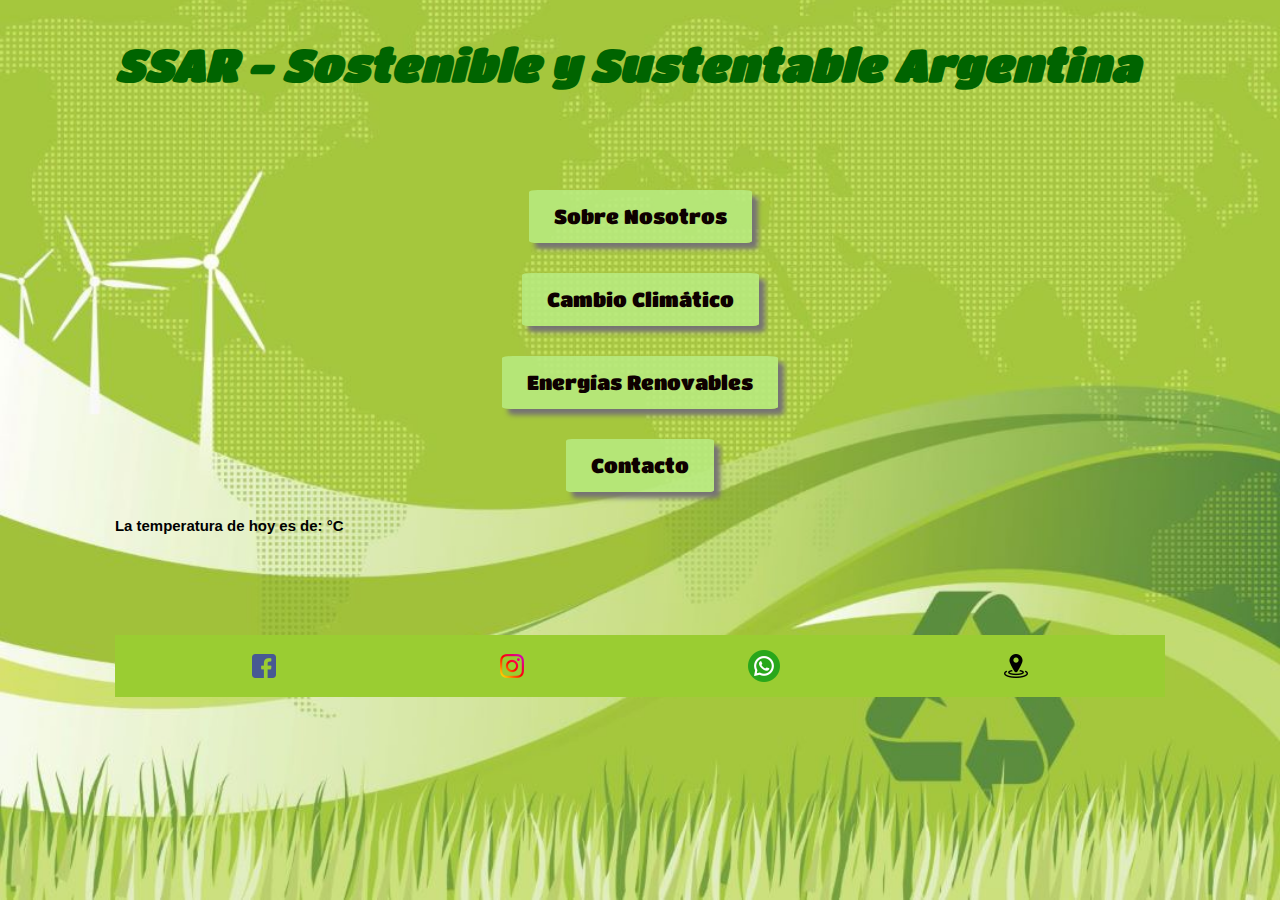
<file: index.html>
<!DOCTYPE html>
<html lang="en">

<head>
    <meta charset="UTF-8">
    <meta http-equiv="X-UA-Compatible" content="IE=edge">
    <meta name="viewport" content="width=device-width, initial-scale=1.0">
    <link rel="stylesheet" href="../CSS/Style/index.css">

    <meta name="Ecología">
    <link rel="icon" href="img/favicon.ico">
    <link rel="stylesheet" href="../CSS/Style/index.css">
    <link rel="stylesheet" href="https://cdnjs.cloudflare.com/ajax/libs/animate.css/4.1.1/animate.min.css" />
    <title>Sostenible y Sustentable Argentina</title>



    <link rel="preconnect" href="https://fonts.googleapis.com">
    <link rel="preconnect" href="https://fonts.gstatic.com" crossorigin>
    <link href="https://fonts.googleapis.com/css2?family=Alkatra&family=Monoton&family=Titan+One&display=swap"
        rel="stylesheet">



<body>
    <div class="contenedor">

        <header>
            <h1 class="animate__animated animate__pulse">SSAR - Sostenible y Sustentable Argentina</h1>
        </header>

        <main>
            <div class="menu">

                <a class="s_n-btn" href="sobre_nosotros.html">Sobre Nosotros</a></li>
                <a class="c_c-btn" href="cambio_climatico.html">Cambio Climático</a></li>
                <a class="e_r-btn" href="energias_renovables.html">Energías Renovables</a></li>
                <a class="f_c-btn" href="formulario_contacto.html">Contacto</a></li>

            </div>
        </main>

        <div class="tiempo">
            <h5>
                La temperatura de hoy es de: <span id="temp"></span>°C
            </h5>
        </div>

        <footer class="footer">

            <img src="../HTML/img/facebook.png" alt="facebook">
            <img src="../HTML/img/instagram.png" alt="instagram">
            <img src="../HTML/img/whatsapp.png" alt="whatsapp">
            <img src="../HTML/img/ubicacion.png" alt="ubicación">
        </footer>


        
    </div>

    <script src="../HTML/JS/api.js"></script>
</body>

</html>
</file>
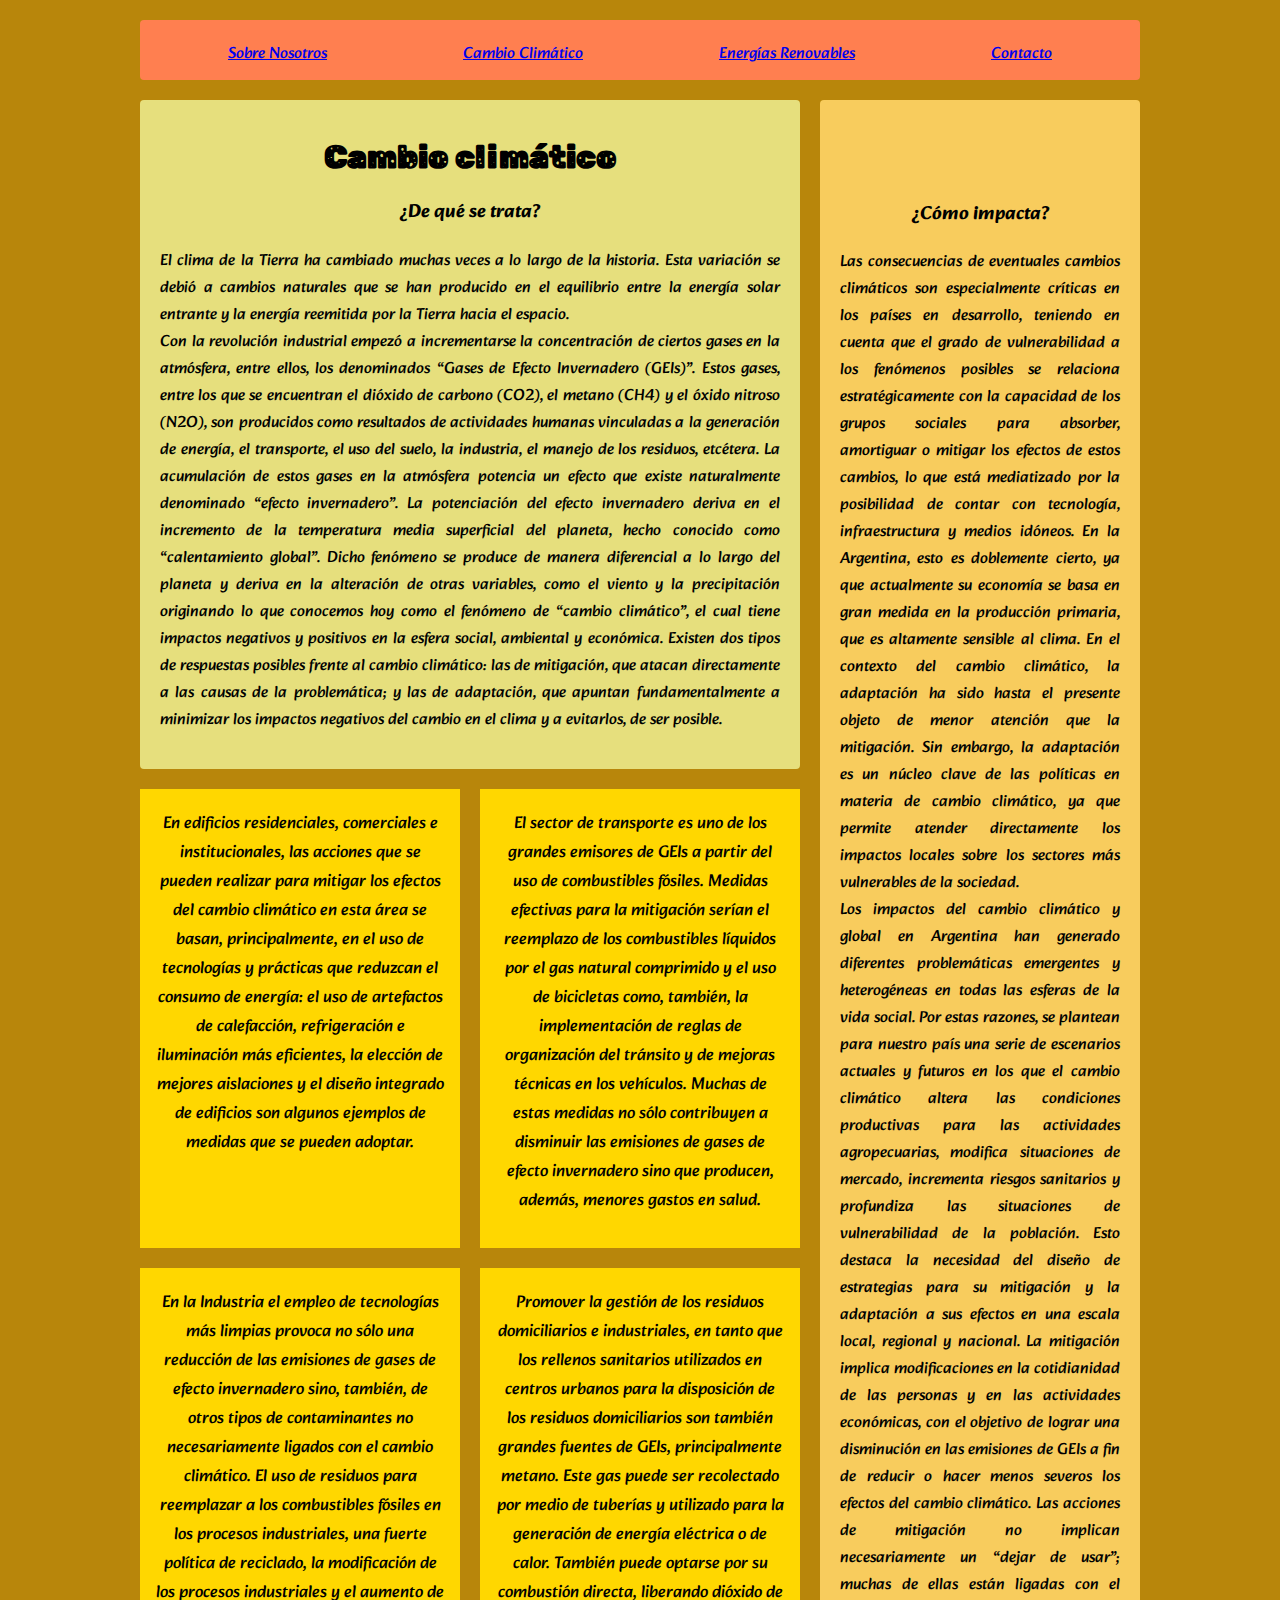
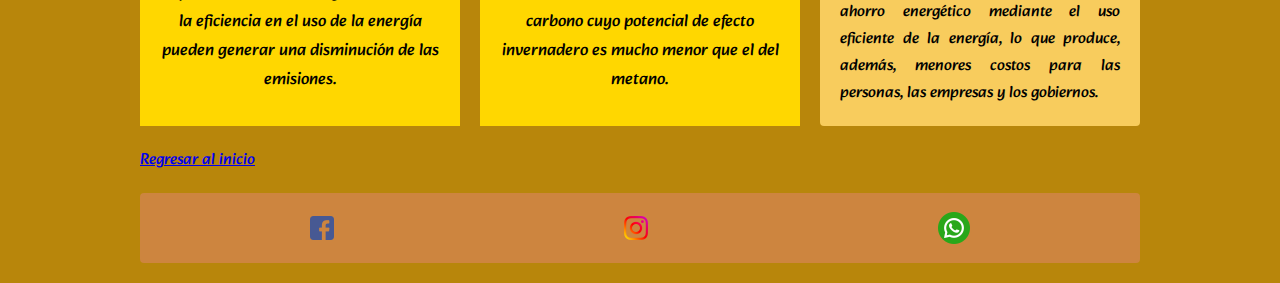
<file: HTML/cambio_climatico.html>
<!DOCTYPE html>
<html lang="en">

<head>
    <meta charset="UTF-8">
    <meta http-equiv="X-UA-Compatible" content="IE=edge">
    <meta name="viewport" content="width=device-width, initial-scale=1.0">

    <link rel="icon" href="img/favicon.ico">

    <link rel="preconnect" href="https://fonts.googleapis.com">
    <link rel="preconnect" href="https://fonts.gstatic.com" crossorigin>
    <link href="https://fonts.googleapis.com/css2?family=Alkatra&display=swap" rel="stylesheet">

    <link rel="preconnect" href="https://fonts.googleapis.com">
    <link rel="preconnect" href="https://fonts.gstatic.com" crossorigin>
    <link
        href="https://fonts.googleapis.com/css2?family=Alkatra&family=Monoton&family=Rubik+Moonrocks&family=Titan+One&display=swap"
        rel="stylesheet">

    <title>cambio climático</title>
    <link rel="stylesheet" href="../CSS/Style/cambio_climatico.css" </head>

<body>
    <div class="contenedor">

        <header class="header">
            <nav class="nav">
                <a class="a" href="sobre_nosotros.html">Sobre Nosotros</a></li>
                <a class="b" href="cambio_climatico.html">Cambio Climático</a></li>
                <a class="c" href="energias_renovables.html">Energías Renovables</a></li>
                <a class="d" href="formulario_contacto.html">Contacto</a></li>

            </nav>


        </header>

        <main class="contenido">

            <div>
                <h1>Cambio climático</h1>

                <h3>¿De qué se trata?</h3>
                El clima de la Tierra ha cambiado muchas veces a lo largo de la historia. Esta variación se debió a
                cambios
                naturales que se han producido en el equilibrio entre la energía solar entrante y la energía reemitida
                por
                la
                Tierra hacia el espacio. <br>
                Con la revolución industrial empezó a incrementarse la concentración de ciertos gases en la atmósfera,
                entre
                ellos, los denominados “Gases de Efecto Invernadero (GEIs)”. Estos gases, entre los que se encuentran el
                dióxido
                de carbono (CO2), el metano (CH4) y el óxido nitroso (N2O), son producidos como resultados de
                actividades
                humanas vinculadas a la generación de energía, el transporte, el uso del suelo, la industria, el manejo
                de
                los
                residuos, etcétera. La acumulación de estos gases en la atmósfera potencia un efecto que existe
                naturalmente
                denominado “efecto invernadero”. La potenciación del efecto invernadero deriva en el incremento de la
                temperatura
                media superficial del planeta, hecho conocido como “calentamiento global”. Dicho fenómeno se produce de
                manera
                diferencial a lo largo del planeta y deriva en la alteración de otras variables, como el viento y la
                precipitación originando lo que conocemos hoy como el fenómeno de “cambio climático”, el cual tiene
                impactos
                negativos y positivos en la esfera social, ambiental y económica. Existen dos tipos de respuestas
                posibles
                frente al cambio climático: las de mitigación, que atacan directamente a las causas de la problemática;
                y
                las de
                adaptación, que apuntan fundamentalmente a minimizar los impactos negativos del cambio en el clima y a
                evitarlos, de ser posible.

            </div>

        </main>


        <aside class="sidebar">
            <h3>¿Cómo impacta?</h3>
            Las consecuencias de eventuales cambios climáticos son especialmente críticas en los países en
            desarrollo,
            teniendo en cuenta que el grado de vulnerabilidad a los fenómenos posibles se relaciona estratégicamente
            con
            la
            capacidad de los grupos sociales para absorber, amortiguar o mitigar los efectos de estos cambios, lo
            que
            está
            mediatizado por la posibilidad de contar con tecnología, infraestructura y medios idóneos. En la
            Argentina,
            esto
            es doblemente cierto, ya que actualmente su economía se basa en gran medida en la producción primaria,
            que
            es
            altamente sensible al clima. En el contexto del cambio climático, la adaptación ha sido hasta el
            presente
            objeto
            de menor atención que la mitigación. Sin embargo, la adaptación es un núcleo clave de las políticas en
            materia
            de cambio climático, ya que permite atender directamente los impactos locales sobre los sectores más
            vulnerables
            de la sociedad. <br>
            Los impactos del cambio climático y global en Argentina han generado diferentes problemáticas emergentes
            y
            heterogéneas en todas las esferas de la vida social. Por estas razones, se plantean para nuestro país
            una
            serie
            de escenarios actuales y futuros en los que el cambio climático altera las condiciones productivas para
            las
            actividades agropecuarias, modifica situaciones de mercado, incrementa riesgos sanitarios y profundiza
            las
            situaciones de vulnerabilidad de la población. Esto destaca la necesidad del diseño de estrategias para
            su
            mitigación y la adaptación a sus efectos en una escala local, regional y nacional. La mitigación implica
            modificaciones en la cotidianidad de las personas y en las actividades económicas, con el objetivo de
            lograr
            una
            disminución en las emisiones de GEIs a fin de reducir o hacer menos severos los efectos del cambio
            climático.
            Las acciones de mitigación no implican necesariamente un “dejar de usar”; muchas de ellas están ligadas
            con
            el
            ahorro energético mediante el uso eficiente de la energía, lo que produce, además, menores costos para
            las
            personas, las empresas y los gobiernos.
        </aside>


        <div class="box1">

            En edificios residenciales, comerciales e institucionales, las acciones que se pueden realizar
            para
            mitigar los efectos del cambio climático en esta área se basan, principalmente, en el uso de
            tecnologías
            y prácticas que reduzcan el consumo de energía: el uso de artefactos de calefacción,
            refrigeración e
            iluminación más eficientes, la elección de mejores aislaciones y el diseño integrado de
            edificios
            son
            algunos ejemplos de medidas que se pueden adoptar.
        </div>

        <div class="box2">

            El sector de transporte es uno de los grandes emisores de GEIs a partir del uso de combustibles
            fósiles.
            Medidas efectivas para la mitigación serían el reemplazo de los combustibles líquidos por el gas
            natural
            comprimido y el uso de bicicletas como, también, la implementación de reglas de organización del
            tránsito y de mejoras técnicas en los vehículos. Muchas de estas medidas no sólo contribuyen a
            disminuir
            las emisiones de gases de efecto invernadero sino que producen, además, menores gastos en salud.

        </div>

        <div class="box3">
            En la Industria el empleo de tecnologías más limpias provoca no sólo una reducción de las
            emisiones
            de
            gases de efecto invernadero sino, también, de otros tipos de contaminantes no necesariamente
            ligados
            con
            el cambio climático. El uso de residuos para reemplazar a los combustibles fósiles en los
            procesos
            industriales, una fuerte política de reciclado, la modificación de los procesos industriales y
            el
            aumento de la eficiencia en el uso de la energía pueden generar una disminución de las
            emisiones.
        </div>

        <div class="box4">

            Promover la gestión de los residuos domiciliarios e industriales, en tanto que los rellenos
            sanitarios
            utilizados en centros urbanos para la disposición de los residuos domiciliarios son también
            grandes
            fuentes de GEIs, principalmente metano. Este gas puede ser recolectado por medio de tuberías y
            utilizado
            para la generación de energía eléctrica o de calor. También puede optarse por su combustión
            directa,
            liberando dióxido de carbono cuyo potencial de efecto invernadero es mucho menor que el del
            metano.

        </div>
        
            <a href="index.html">Regresar al inicio</a>
        

        <footer class="footer">

            <img src="../HTML/img/facebook.png" alt="facebook">
            <img src="../HTML/img/instagram.png" alt="instagram">
            <img src="../HTML/img/whatsapp.png" alt="whatsapp">

        </footer>
    </div>

</body>


</html>
</file>
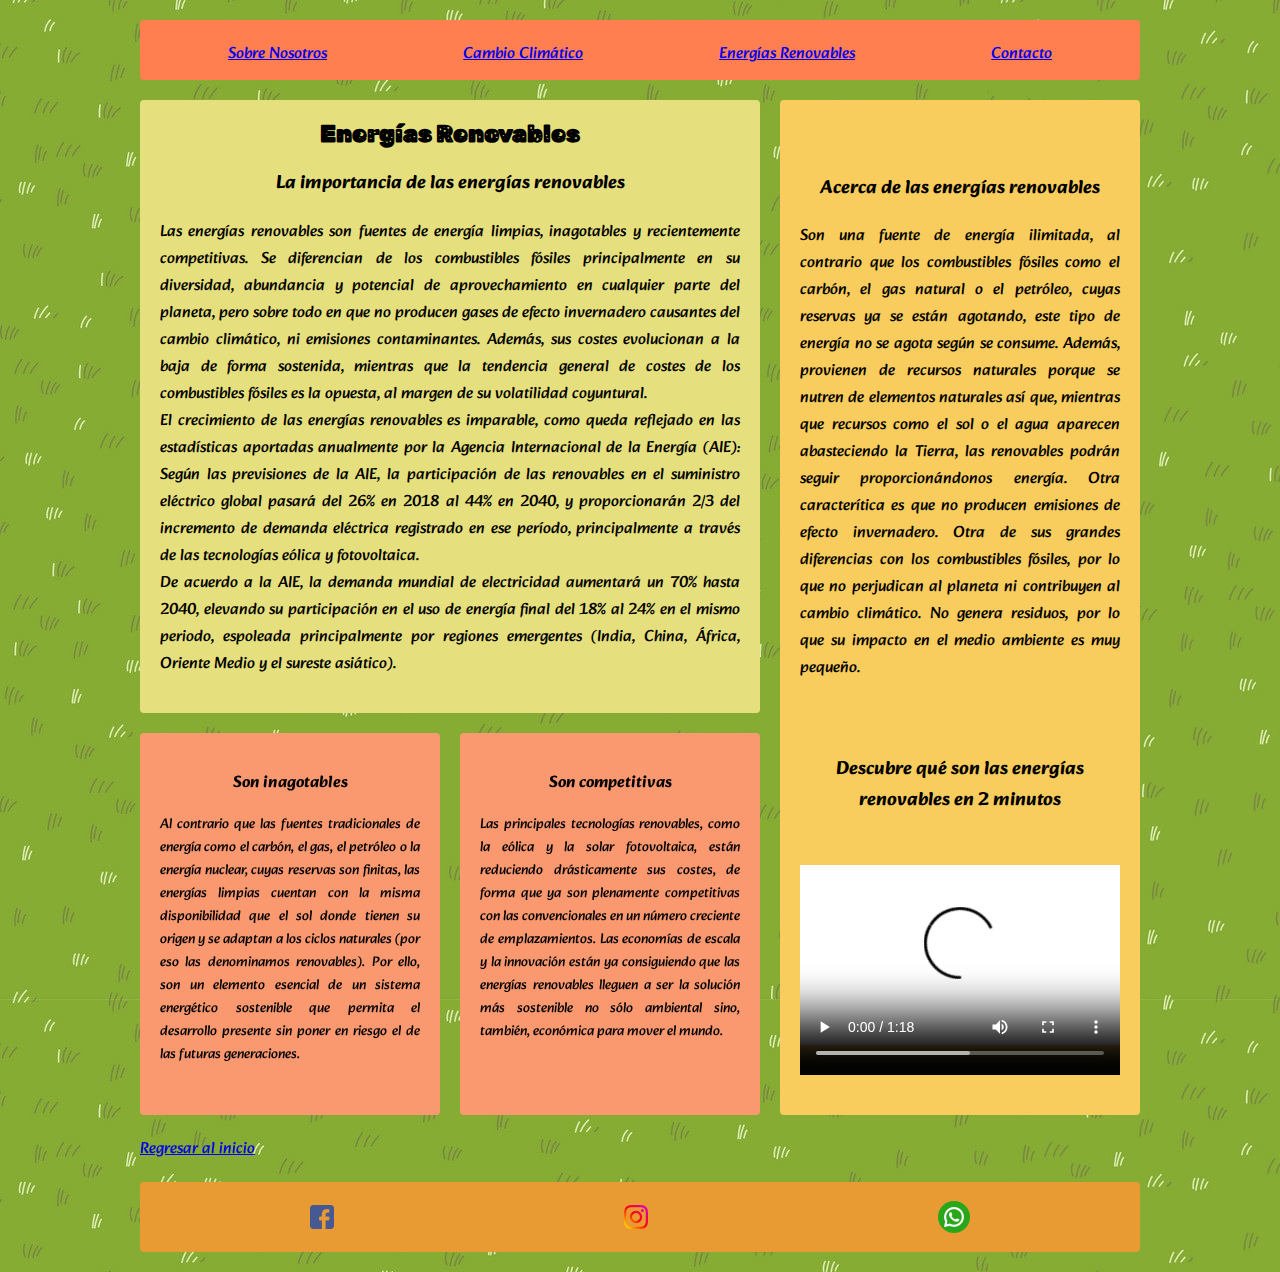
<file: HTML/energias_renovables.html>
<!DOCTYPE html>
<html lang="en">

<head>
    <meta charset="UTF-8">
    <meta http-equiv="X-UA-Compatible" content="IE=edge">
    <meta name="viewport" content="width=device-width, initial-scale=1.0">

    <link rel="icon" href="img/favicon.ico">

    <link rel="preconnect" href="https://fonts.googleapis.com">
    <link rel="preconnect" href="https://fonts.gstatic.com" crossorigin>
    <link href="https://fonts.googleapis.com/css2?family=Alkatra&display=swap" rel="stylesheet">

    <link rel="preconnect" href="https://fonts.googleapis.com">
    <link rel="preconnect" href="https://fonts.gstatic.com" crossorigin>
    <link
        href="https://fonts.googleapis.com/css2?family=Alkatra&family=Monoton&family=Rubik+Moonrocks&family=Titan+One&display=swap"
        rel="stylesheet">


    <title>energías renovables</title>
    <link rel="stylesheet" href="../CSS/Style/energias_renovables.css">

</head>

<body>
    <div class="contenedor">

        <header class="header">

            <nav class="nav">
                <a class="a" href="sobre_nosotros.html">Sobre Nosotros</a></li>
                <a class="b" href="cambio_climatico.html">Cambio Climático</a></li>
                <a class="c" href="energias_renovables.html">Energías Renovables</a></li>
                <a class="d" href="formulario_contacto.html">Contacto</a></li>

            </nav>
                        
        </header>


        <main class="contenido">

            <div>
                <h2>Energías Renovables</h2>
                <h3>La importancia de las energías renovables</h3>

                <p>Las energías renovables son fuentes de energía limpias, inagotables y
                    recientemente competitivas. Se diferencian de los combustibles fósiles principalmente en su
                    diversidad,
                    abundancia y potencial de aprovechamiento en
                    cualquier parte del planeta, pero sobre todo en que no producen gases de efecto invernadero
                    causantes
                    del
                    cambio climático, ni emisiones contaminantes. Además, sus costes evolucionan a la baja de forma
                    sostenida,
                    mientras que la tendencia general de costes de los combustibles fósiles es la opuesta, al margen de
                    su
                    volatilidad coyuntural. <br>
                    El crecimiento de las energías renovables es imparable, como queda reflejado en las estadísticas
                    aportadas
                    anualmente por la Agencia Internacional de la Energía (AIE): Según las previsiones de la AIE, la
                    participación
                    de las renovables en el suministro eléctrico global pasará del 26% en 2018 al 44% en 2040, y
                    proporcionarán
                    2/3
                    del incremento de demanda eléctrica registrado en ese período, principalmente a través de las
                    tecnologías
                    eólica
                    y fotovoltaica. <br>
                    De acuerdo a la AIE, la demanda mundial de electricidad aumentará un 70% hasta 2040, elevando su
                    participación
                    en el uso de energía final del 18% al 24% en el mismo periodo, espoleada principalmente por regiones
                    emergentes
                    (India, China, África, Oriente Medio y el sureste asiático).
                </p>


        </main>

        <aside class="sidebar">

            <h3>Acerca de las energías renovables</h3>

            Son una fuente de energía ilimitada, al contrario que los combustibles fósiles como el carbón, el
            gas natural o el petróleo, cuyas reservas ya se están agotando, este tipo de energía no se agota según se
            consume.
            Además, provienen de recursos naturales porque se nutren de elementos naturales así que, mientras que
            recursos como el sol o el agua aparecen abasteciendo la Tierra, las renovables podrán seguir
            proporcionándonos energía.

            Otra caracterítica es que no producen emisiones de efecto invernadero. Otra de sus grandes diferencias con
            los
            combustibles fósiles, por lo que no perjudican al planeta ni contribuyen al cambio climático.
            No genera residuos, por lo que su impacto en el medio ambiente es muy pequeño.

            <br><br><br>

            <h3>Descubre qué son las energías renovables en 2 minutos</h3>
            <video width="320" height="240" controls>

                <source src="../HTML/video/ER.mp4" type="video/mp4">
                Tu navegador no permite visualizar el video
            </video>


        </aside>


        <div class="bloque1">

            <h3> Son inagotables</h3>
            Al contrario que las fuentes tradicionales de energía como el carbón, el gas, el petróleo o la
            energía
            nuclear, cuyas reservas son finitas, las energías limpias cuentan con la misma disponibilidad que el
            sol
            donde tienen su origen y se adaptan a los ciclos naturales (por eso las denominamos renovables). Por
            ello,
            son un elemento esencial de un sistema energético sostenible que permita el desarrollo presente sin
            poner en
            riesgo el de las futuras generaciones.

        </div>

        <div class="bloque2">

            <h3>Son competitivas</h3>
            Las principales tecnologías renovables, como la eólica y la solar fotovoltaica, están reduciendo
            drásticamente sus costes, de forma que ya son plenamente competitivas con las convencionales en un
            número
            creciente de emplazamientos. Las economías de escala y la innovación están ya consiguiendo que las
            energías
            renovables lleguen a ser la solución más sostenible no sólo ambiental sino, también, económica para
            mover el mundo.

        </div>

        <a class="regresar" href="index.html">Regresar al inicio</a>

        <footer class="footer">

            <img src="../HTML/img/facebook.png" alt="facebook">
            <img src="../HTML/img/instagram.png" alt="instagram">
            <img src="../HTML/img/whatsapp.png" alt="whatsapp">
           


        </footer>

    </div>

</body>

</html>
</file>
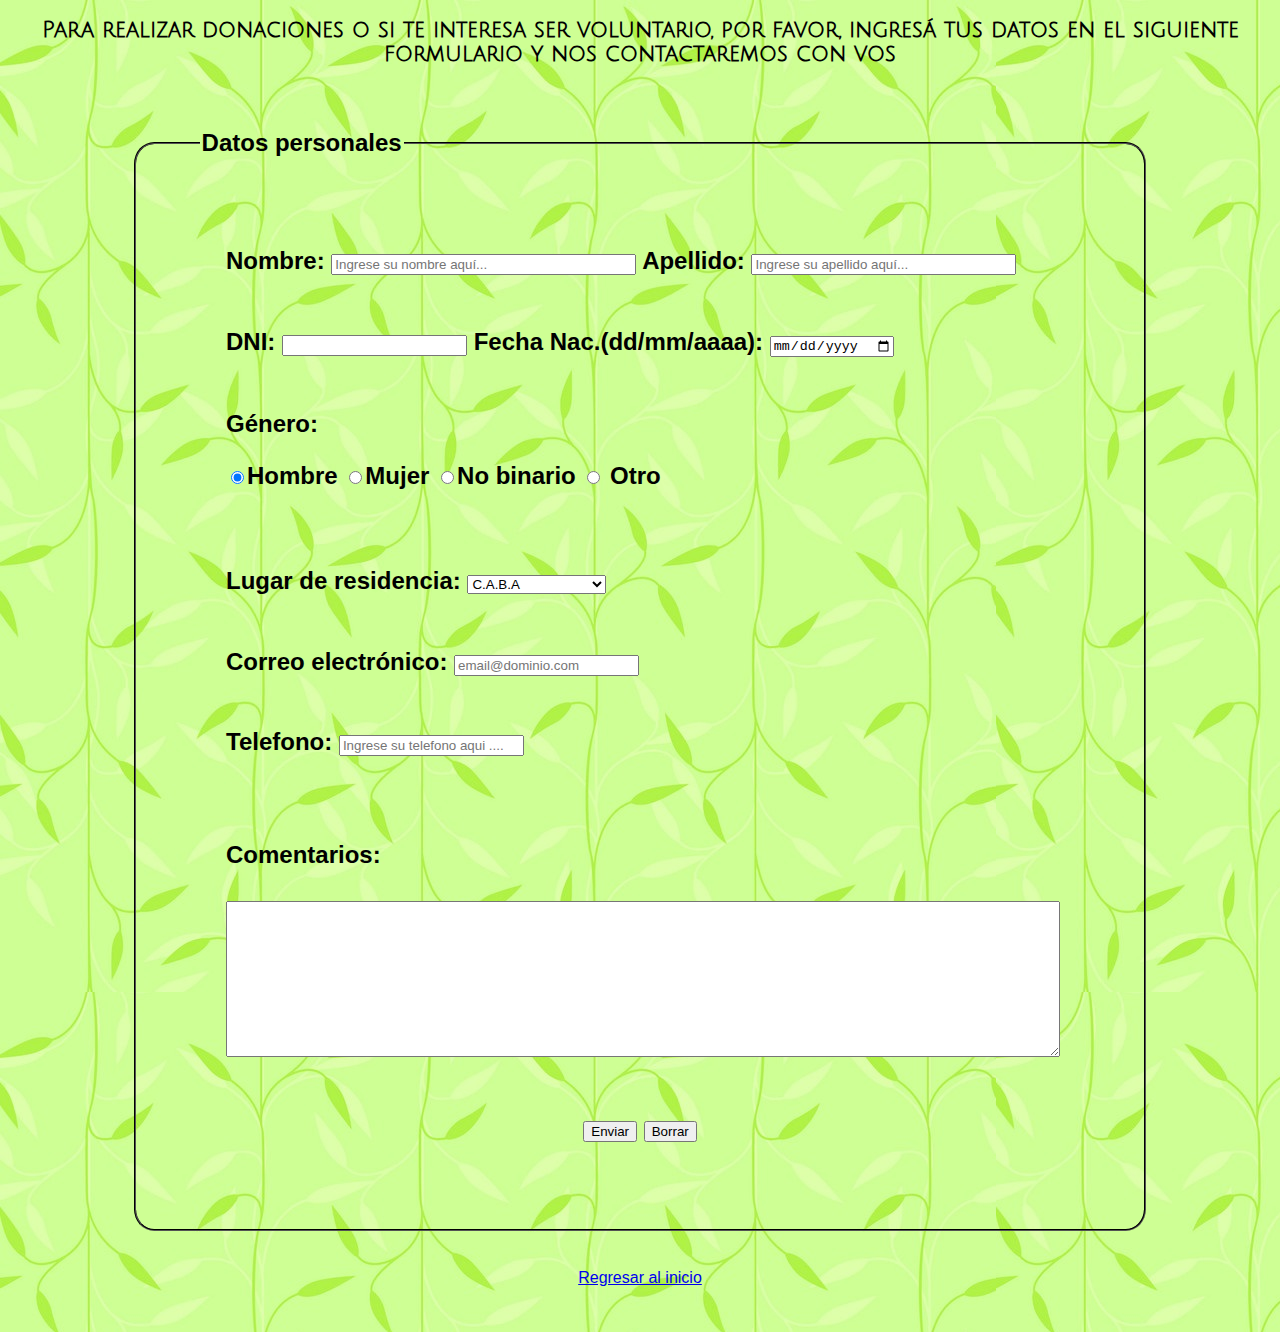
<file: HTML/formulario_contacto.html>
<!DOCTYPE html>
<html lang="en">

<head>
    <meta charset="UTF-8">
    <meta http-equiv="X-UA-Compatible" content="IE=edge">
    <meta name="viewport" content="width=device-width, initial-scale=1.0">

    <meta name="Ecología">

    <link rel="icon" href="img/favicon.ico">


    <link rel="preconnect" href="https://fonts.googleapis.com">
    <link rel="preconnect" href="https://fonts.gstatic.com" crossorigin>
    <link href="https://fonts.googleapis.com/css2?family=Julius+Sans+One&display=swap" rel="stylesheet">
    <link rel="stylesheet" href="../CSS/Style/formulario_contacto.css">
    <link rel="icon" href="../HTML/img/favicon.ico">
    <title>Contacto</title>

</head>

<body>

    <header>

        <h2>Para realizar donaciones o si te interesa ser voluntario, por favor, ingresá tus datos en el siguiente
            formulario y nos contactaremos con vos</h2>

    </header>

    <form action="https://formspree.io/f/xjvdzoza" method="post" target="_blank">

        <fieldset>
            <legend>Datos personales</legend>
            <div class="cajita">
                <label for="nombre">Nombre:</label>
                <input size="35" type="text" name:"nombre" placeholder="Ingrese su nombre aquí..." required>
                <label for="apellido">Apellido:</label>
                <input size="30" type="text" name:"apellido" placeholder="Ingrese su apellido aquí..." required>
            </div>

            <div class="cajita">
                <label for="dni">DNI:</label>
                <input type="number" name:"dni" required>
                <label for="fecha_nacimiento">Fecha Nac.(dd/mm/aaaa):</label>
                <input type="date" name="fecha_nacimiento">
            </div>

            <div class="cajita"> Género:
                <p>
                    <input type="radio" name="gender" value="hombre" checked>Hombre
                    <input type="radio" name="gender" value="Mujer">Mujer
                    <input type="radio" name="gender" value="No binario">No binario
                    <input type="radio" name="gender" value="Otro"> Otro
                </p>
            </div>

            <div class="cajita">
                <label for"lugar_residencia">Lugar de residencia:</label>
                <select id="lugar_residencia" name="lugar_residencia">
                    <option>C.A.B.A</option>
                    <option>Buenos Aires</option>
                    <option>Catamatca</option>
                    <option>Chaco</option>
                    <option>Chubut</option>
                    <option>Córdoba</option>
                    <option>Corrientes</option>
                    <option>Entre Ríos</option>
                    <option>Formosa</option>
                    <option>Jujuy</option>
                    <option>La Pampa</option>
                    <option>La Rioja</option>
                    <option>Mendoza</option>
                    <option>Misiones</option>
                    <option>Neuquén</option>
                    <option>Río Negro</option>
                    <option>Salta</option>
                    <option>San Juan</option>
                    <option>San Luis</option>
                    <option>Santa Cruz</option>
                    <option>Santa Fe</option>
                    <option>Santiago del Estero</option>
                    <option>Tierra del Fuego</option>
                    <option>Tucumán</option>
                    <option>Exterior del país</option>

                </select>
            </div>

            <div class="cajita">
                <label for="email">Correo electrónico:</label>
                <input type="email" name:"email" placeholder="email@dominio.com" required>
            </div>

            <div class="cajita">
                <label for="telefono">Telefono: </label><input type="tel" name="telefono"
                    placeholder="Ingrese su telefono aqui ....">
            </div>

            <div class="cajita">
                <h4>Comentarios:</h4>
                <label for="comentarios"></label>
                <textarea class="box" name="comentarios" rows="10" cols="70"></textarea>
            </div>

            <div class="cajita1">
                <p>
                    <input type="submit" value="Enviar">
                    <input type="reset" value="Borrar">
                </p>
            </div>

        </fieldset>

    </form>
    <section class="regresar"> <a href="index.html">Regresar al inicio</a></section>
    <script src="../HTML/JS/validacionconJS.js"></script>
</body>

</html>
</file>
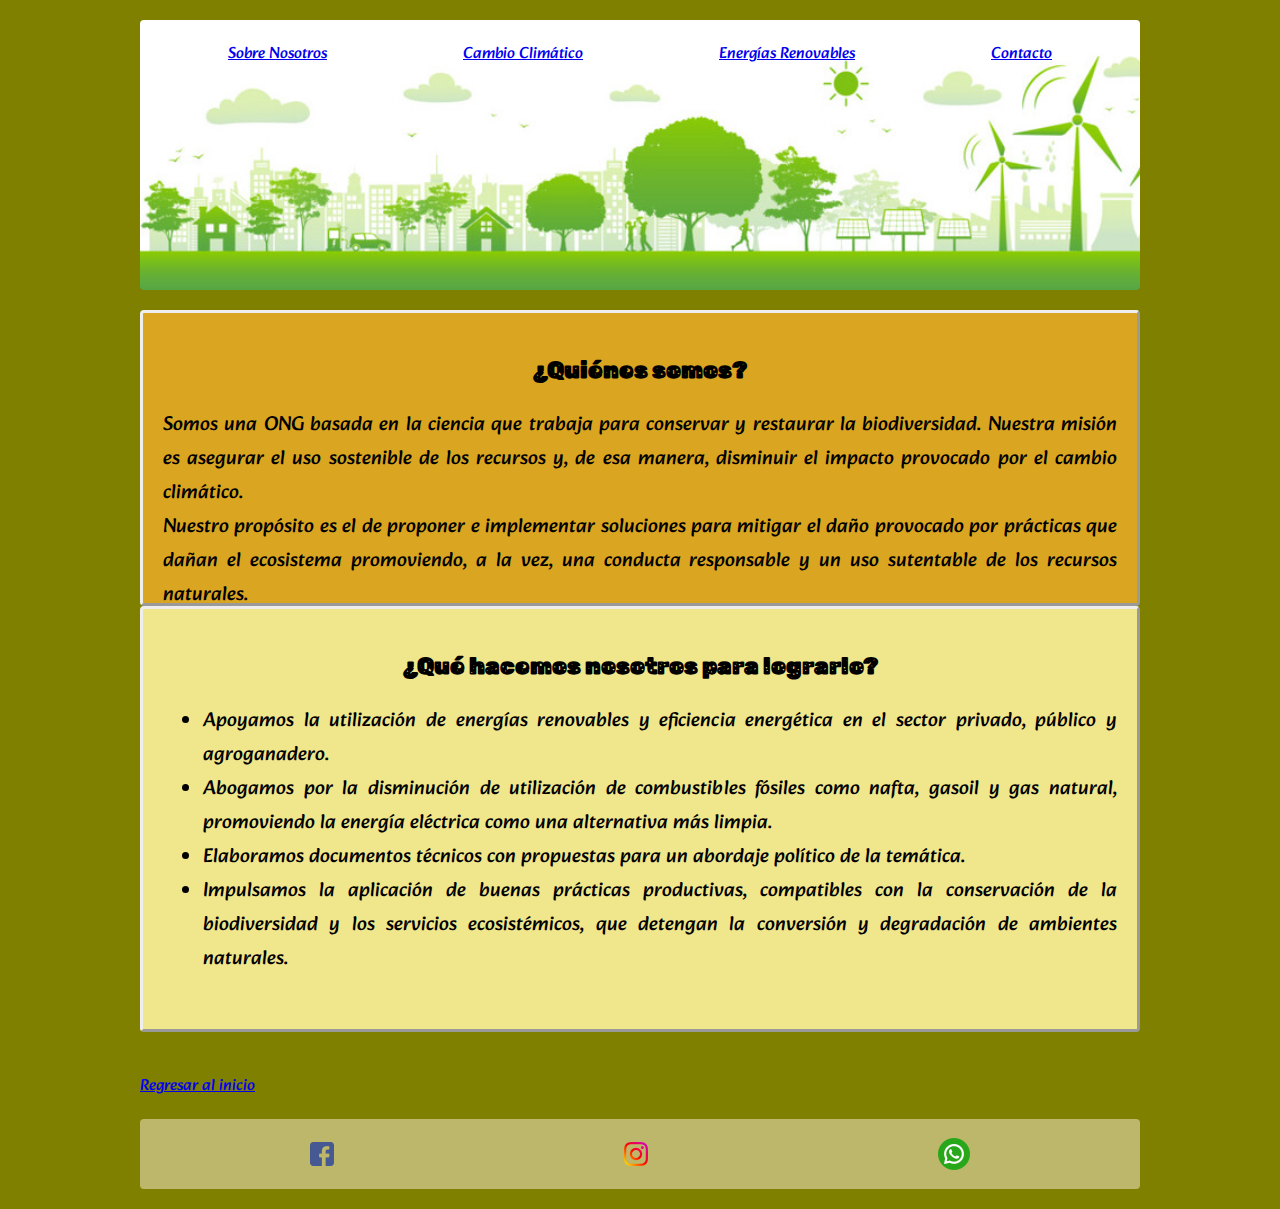
<file: HTML/sobre_nosotros.html>
<!DOCTYPE html>
<html lang="en">

<head>
    <meta charset="UTF-8">
    <meta http-equiv="X-UA-Compatible" content="IE=edge">
    <meta name="viewport" content="width=device-width, initial-scale=1.0">


    <link rel="icon" href="img/favicon.ico">
    
    <link rel="preconnect" href="https://fonts.googleapis.com">
    <link rel="preconnect" href="https://fonts.gstatic.com" crossorigin>
    <link href="https://fonts.googleapis.com/css2?family=Alkatra&display=swap" rel="stylesheet">

    <link rel="preconnect" href="https://fonts.googleapis.com">
    <link rel="preconnect" href="https://fonts.gstatic.com" crossorigin>
    <link
        href="https://fonts.googleapis.com/css2?family=Alkatra&family=Monoton&family=Rubik+Moonrocks&family=Titan+One&display=swap"
        rel="stylesheet">


    <title>sobre nosotros</title>
    <link rel="stylesheet" href="../CSS/Style/sobre_nosotros.css" </head>

<body>

    <div class="contenedor">

        <header class="header">
           
                <nav class="nav">
                    <a class="a" href="sobre_nosotros.html">Sobre Nosotros</a></li>
                    <a class="b" href="cambio_climatico.html">Cambio Climático</a></li>
                    <a class="c" href="energias_renovables.html">Energías Renovables</a></li>
                    <a class="d" href="formulario_contacto.html">Contacto</a></li>
    
                </nav>
    
                
        </header>

        <main class="main">
            <div class="bloque1">

                <h3>¿Quiénes somos?</h3>
                <p>
                    Somos una ONG basada en la ciencia que trabaja para conservar y restaurar la
                    biodiversidad.
                    Nuestra misión es asegurar el uso sostenible de los recursos y, de esa manera, disminuir el impacto
                    provocado
                    por el cambio climático. <br>
                    Nuestro propósito es el de proponer e implementar soluciones para mitigar el daño provocado por
                    prácticas
                    que
                    dañan el ecosistema promoviendo, a la vez, una conducta responsable y un uso sutentable de los
                    recursos
                    naturales.
                </p>

            </div>


            <div class="bloque2">
                <h3>¿Qué hacemos nosotros para lograrlo?</h3>

                <ul>
                    <li>Apoyamos la utilización de energías renovables y eficiencia energética en el sector privado,
                        público y agroganadero.</li>

                    <li>Abogamos por la disminución de utilización de combustibles fósiles como nafta, gasoil y gas
                        natural,
                        promoviendo la energía eléctrica como una alternativa más limpia.</li>

                    <li>Elaboramos documentos técnicos con propuestas para un abordaje político de la temática.</li>

                    <li>Impulsamos la aplicación de buenas prácticas productivas, compatibles con la conservación de la
                        biodiversidad y los servicios ecosistémicos, que detengan la conversión y degradación de
                        ambientes
                        naturales.</li>

                </ul>
                
                 
            </div>



            <a href="index.html">Regresar al inicio</a>
        </main>

        <footer class="footer">

            <img src="../HTML/img/facebook.png" alt="facebook">
            <img src="../HTML/img/instagram.png" alt="instagram">
            <img src="../HTML/img/whatsapp.png" alt="whatsapp">
           

        </footer>


    </div>


</body>

</html>
</file>
<file: CSS/Style/index.css>
h1 {
    color: darkgreen;
    font-style: oblique;
    text-shadow: black;
    font-size: 45px;
}

body {
    display: flex;
    justify-content: center;
    background-image: url(../../HTML/img/eco\ mapa.jpg);
    background-attachment: fixed;
    background-repeat: no-repeat;
    background-position: bottom;
    background-size: cover;
    font-size: 20px;
    font-family: 'Titan One', cursive;

}

#temp {

    font-size: 16px;
    align-items: end;
    font-family: 'Franklin Gothic Medium', 'Arial Narrow', Arial, sans-serif;
    font-weight: bold;


}

.contenedor .tiempo {

    font-size: 18px;
    font-family: 'Franklin Gothic Medium', 'Arial Narrow', Arial, sans-serif;
    font-weight: bold;
}

.contenedor .header {
    height: 50px;
    text-align: center;

}

.contenedor .menu {

    display: flex;
    flex-direction: column;
    align-items: center;
    align-content: center;
    margin-top: 100px;
    row-gap: 30px;
    text-align: center;

}


.s_n {
    display: flex;
    justify-content: space-around;
    align-items: center;
    font-family: 'Monoton', cursive;
}

.s_n-btn {
    background-color: #b7ea80dd;
    color: rgb(14, 0, 0);
    padding: 15px 25px;
    text-decoration: none;
    border-radius: 4%;
    border-style: 2px, solid;
    box-shadow: 6px 6px 5px #767373;
}

.c_c {
    display: flex;
    justify-content: space-around;
    align-items: center;
}

.c_c-btn {
    background-color: #b7ea80dd;
    color: rgb(14, 0, 0);
    padding: 15px 25px;
    text-decoration: none;
    border-radius: 4%;
    border-style: 2px, solid;
    box-shadow: 6px 6px 5px #767373;
}

.e_r {
    display: flex;
    justify-content: space-around;
    align-items: center;
}

.e_r-btn {
    background-color: #b7ea80dd;
    color: rgb(14, 0, 0);
    padding: 15px 25px;
    text-decoration: none;
    border-radius: 4%;
    border-style: 2px, solid;
    box-shadow: 6px 6px 5px #767373;
}

.f_c {
    display: flex;
    justify-content: space-around;
    align-items: center;
}

.f_c-btn {
    background-color: #b7ea80dd;
    color: rgb(14, 0, 0);
    padding: 15px 25px;
    text-decoration: none;
    border-radius: 4%;
    border-style: 2px, solid;
    box-shadow: 6px 6px 5px #767373;
}

.contenedor .footer {
    margin-top: 100px;
    background-color: yellowgreen;
    padding: 15px 25px;
    text-decoration: none;
    border-style: 2px, solid;
    display: flex;
    justify-content: space-around;
    align-items: center;
    width: 1000px;

}
</file>
<file: CSS/Style/cambio_climatico.css>
body {
    background-color: darkgoldenrod;
    font-family: 'Alkatra', cursive;
}

h1 {
    text-align: center;
    font-family: 'Rubik Moonrocks', cursive;
}

h2 {
    text-align: center;
}

h3 {
    text-align: center;
}


.contenedor {
    width: 100%;
    max-width: 1000px;
    margin: 20px auto;
    display: grid;
    gap: 20px;
    grid-template-columns: repeat(3, 1fr);
    grid-template-rows: repeat(4, auto);

}

.contenedor .bloque1,
.contenedor .bloque2,
.contenedor .header,
.contenedor .contenido,
.contenedor .sidebar,
.contenedor .footer {

    padding: 20px;
    border-radius: 4px;
}

.contenedor .header {
    background-color: coral;
    height: 20px;
    color: black;
    grid-column-start: 1;
    grid-column-end: 4;
}

.contenedor .nav {
    display: flex;
    justify-content: space-around;
    align-items: center;
    text-align: center;
}

.contenedor .contenido {
    display: grid;
    grid-column: span 2;
    padding-top: 0%;
    text-align: justify;
    background-color: rgb(230, 223, 125);
    display: flex;
    align-items: center;
    justify-content: center;


}

.contenedor .sidebar {
    grid-column: 3 / 4;
    background-color: rgb(248, 204, 93);
    text-align: justify;
    padding-top: 25%;
    grid-row: span 3;
}


.contenedor .box1,
.contenedor .box2,
.contenedor .box3,
.contenedor .box4 {
    background-color: gold;
    text-align: center;
    padding-top: 20px;
    padding-right: 15px;
    padding-left: 15px;
    font-size: 17px;

}

.contenedor .footer {

    /* width: 48px;
    position: fixed;
    top: 50px;
    right: 0;
    top: 50%;
    height: 205px;
    margin-top: -100px; */

    background-color:peru;
    height: 40px;
    grid-column: span 3;
    text-decoration: none;
    border-style: 2px, solid;
    display: flex;
    justify-content: space-around;
    align-items: center;
    text-align: center;
    padding: 15px 25px;

}

/* Celular */
@media screen and (max-width:600px) {
    body{
        background-color:darkolivegreen;
    }

    .contenedor .header{
        font-size: 13px;
    }
    
      
}

/* Tablets */
@media screen and (min-width:600px) and (max-width:850px) {
    body{
        background-color:olive;
    }

    h1{
        font-style: italic;

    }
    
}
</file>
<file: CSS/Style/energias_renovables.css>
body {
    background-color: olive;
    background-image: url(../../HTML/img/fondo2.jpg);
    font-family: 'Alkatra', cursive;

}

h2 {
    text-align: center;
    font-family: 'Rubik Moonrocks', cursive;

}

h3 {
    text-align: center;

}


.contenedor {
    width: 100%;
    max-width: 1000px;
    margin: 20px auto;
    display: grid;
    gap: 20px;
    grid-template-columns: repeat(3, 1fr);
    grid-template-rows: repeat(4, auto);

}

.contenedor .bloque1,
.contenedor .bloque2,
.contenedor .header,
.contenedor .contenido,
.contenedor .sidebar,
.contenedor .footer {

    padding: 20px;
    border-radius: 4px;
}

.contenedor .header {
    background-color: coral;
    height: 20px;
    color: black;
    grid-column-start: 1;
    grid-column-end: 4;
}

.contenedor .nav {

    display: flex;
    justify-content: space-around;
    align-items: center;
    text-align: center;
}


.contenedor .contenido {
    grid-column: span 2;
    padding-top: 0%;
    text-align: justify;
    background-color: rgb(230, 223, 125);
    display: flex;
    align-items: center;
    justify-content: center;


}

.contenedor .sidebar {
    grid-column: 3 / 4;
    background-color: rgb(248, 204, 93);
    text-align: justify;
    padding-top: 15%;
    grid-row: span 2;
}

.contenedor .bloque1,
.contenedor .bloque2 {
    background-color: rgb(250, 152, 112);
    height: 312px;
    text-align: justify;
    font-size: 14px;
    padding-bottom: 50px;
    padding-top: 40;
}

.contenedor .footer {
    background-color: rgb(232, 154, 51);
    height: 40px;
    grid-column: span 3;
    text-decoration: none;
    border-style: 2px, solid;
    display: flex;
    justify-content: space-around;
    align-items: center;
    text-align: center;
    padding: 15px 25px;
}


/* Celular */
@media screen and (max-width:600px) {
    .contenedor .contenido{
        background-color:rgb(168, 181, 146);
        grid-column: 1 / -1;
    }

    .contenedor .header {
        font-size: 13px;
    }

    .contenedor .sidebar{
        grid-column: 1 / -1;
        text-align: center;

    }

    .contenedor .bloque1{
        grid-column: span 3;
        font-size: 16px;
    }

    .contenedor .bloque2{
        grid-column: span 3;
        font-size: 16px;
    }

 
      
}

/* Tablets */
@media screen and (min-width:600px) and (max-width:800px) {
    .contenedor .contenido{
        background-color:rgb(239, 239, 94);
        grid-column: 1 / -1;
    }

    h1{
        font-style: italic;

    }
   

    .contenedor .header {
        font-size: 14px;
    }

    .contenedor .sidebar{
        grid-column: 1 / -1;
        text-align: center;

    }

    .contenedor .bloque1{
        grid-column: span 3;
        font-size: 18px;
    }

    .contenedor .bloque2{
        grid-column: span 3;
        font-size: 18px;
    }

    
}
</file>
<file: CSS/Style/formulario_contacto.css>
h2 {
    font-size: 22px;
    text-align: center;
    font-family: 'Julius Sans One', sans-serif;
    font-size: bold;

}

body {
    font-family: Arial, Helvetica, sans-serif;
    background-image: url(../../HTML/img/fondo\ claro\ 1.jpg);
    width: auto;
    height: max-content;
    text-align: left;
}

fieldset {
    width: auto;
    height: max-content;
    font-weight: bold;
    font-size: x-large;
    border-radius: 2%;
    border-color: black;
    margin-left: 10%;
    margin-right:10%;
    margin-top: 5%;
    padding: 5%;
   

}
.cajita{
    padding: 3%

}

.cajita1{
    text-align:center;

}

.box{
    width: 100%;
}

label{
    max-width: 50%;
    min-width: none;
    max-height: max-content;
}
.regresar{
    font-family: 'Lucida Sans', 'Lucida Sans Regular', 'Lucida Grande', 'Lucida Sans Unicode', Geneva, Verdana, sans-serif;
    text-align: center;
    align-items: center;
    padding: 3%;
        
}
</file>
<file: CSS/Style/sobre_nosotros.css>
body {
    background-color: olive;
    font-family: 'Alkatra', cursive;

}

h2 {
    text-align: center;
    font-family: 'Rubik Moonrocks', cursive;

}

h3 {
    text-align: center;
    font-family: 'Rubik Moonrocks', cursive;

}


.contenedor {

    width: 100%;
    max-width: 1000px;
    margin: 20px auto;
    display: grid;
    gap: 20px;

}


.contenedor .header,
.contenedor .bloque1,
.contenedor .bloque2,
.contenedor .footer {

    padding: 20px;
    border-radius: 4px;

}

.contenedor .header {

    background-image: url(../../HTML/img/240_F_590652631_XYduDmkbjJOyeeII2qzrUwHFtIU9ps89.jpg);
    height: 230px;
    background-repeat: no-repeat;
    background-size: cover;
    color: black;

}

.contenedor .nav {

    display: flex;
    justify-content: space-around;
    align-items: center;
    text-align: center;
}



.contenedor .bloque1 {
    background-color: goldenrod;
    height: 250px;
    text-align: justify;
    font-size: 20px;
    border-style: outset;

}

.contenedor .bloque2 {
    background-color: khaki;
    padding-bottom: 100px;
    margin-bottom: 40px;
    height: 300px;
    text-align: justify;
    font-size: 20px;
    border-style: outset;

}

.contenedor .footer {
    background-color: darkkhaki;
    height: 40px;
    text-decoration: none;
    border-style: 2px, solid;
    display: flex;
    justify-content: space-around;
    align-items: center;
    text-align: center;
    padding: 15px 25px;

}

/* Celular */
@media screen and (max-width:600px) {
    body {
        background-color: rgb(137, 128, 47);

    }

    .main .bloque1 {
        font-size: 14px;
    }

    .main .bloque2 {
        font-size: 14px;
    }

    .contenedor .header {
        font-size: 13px;
    }

}

/* Tablets */
@media screen and (min-width:600px) and (max-width:850px) {
    body {
        background-color: rgb(117, 151, 59);
    }

    h1 {
        font-style: italic;

    }

    .main .bloque1 {
        font-size: 16px;
    }

    .main .bloque2 {
        font-size: 16px;
    }

}
</file>
